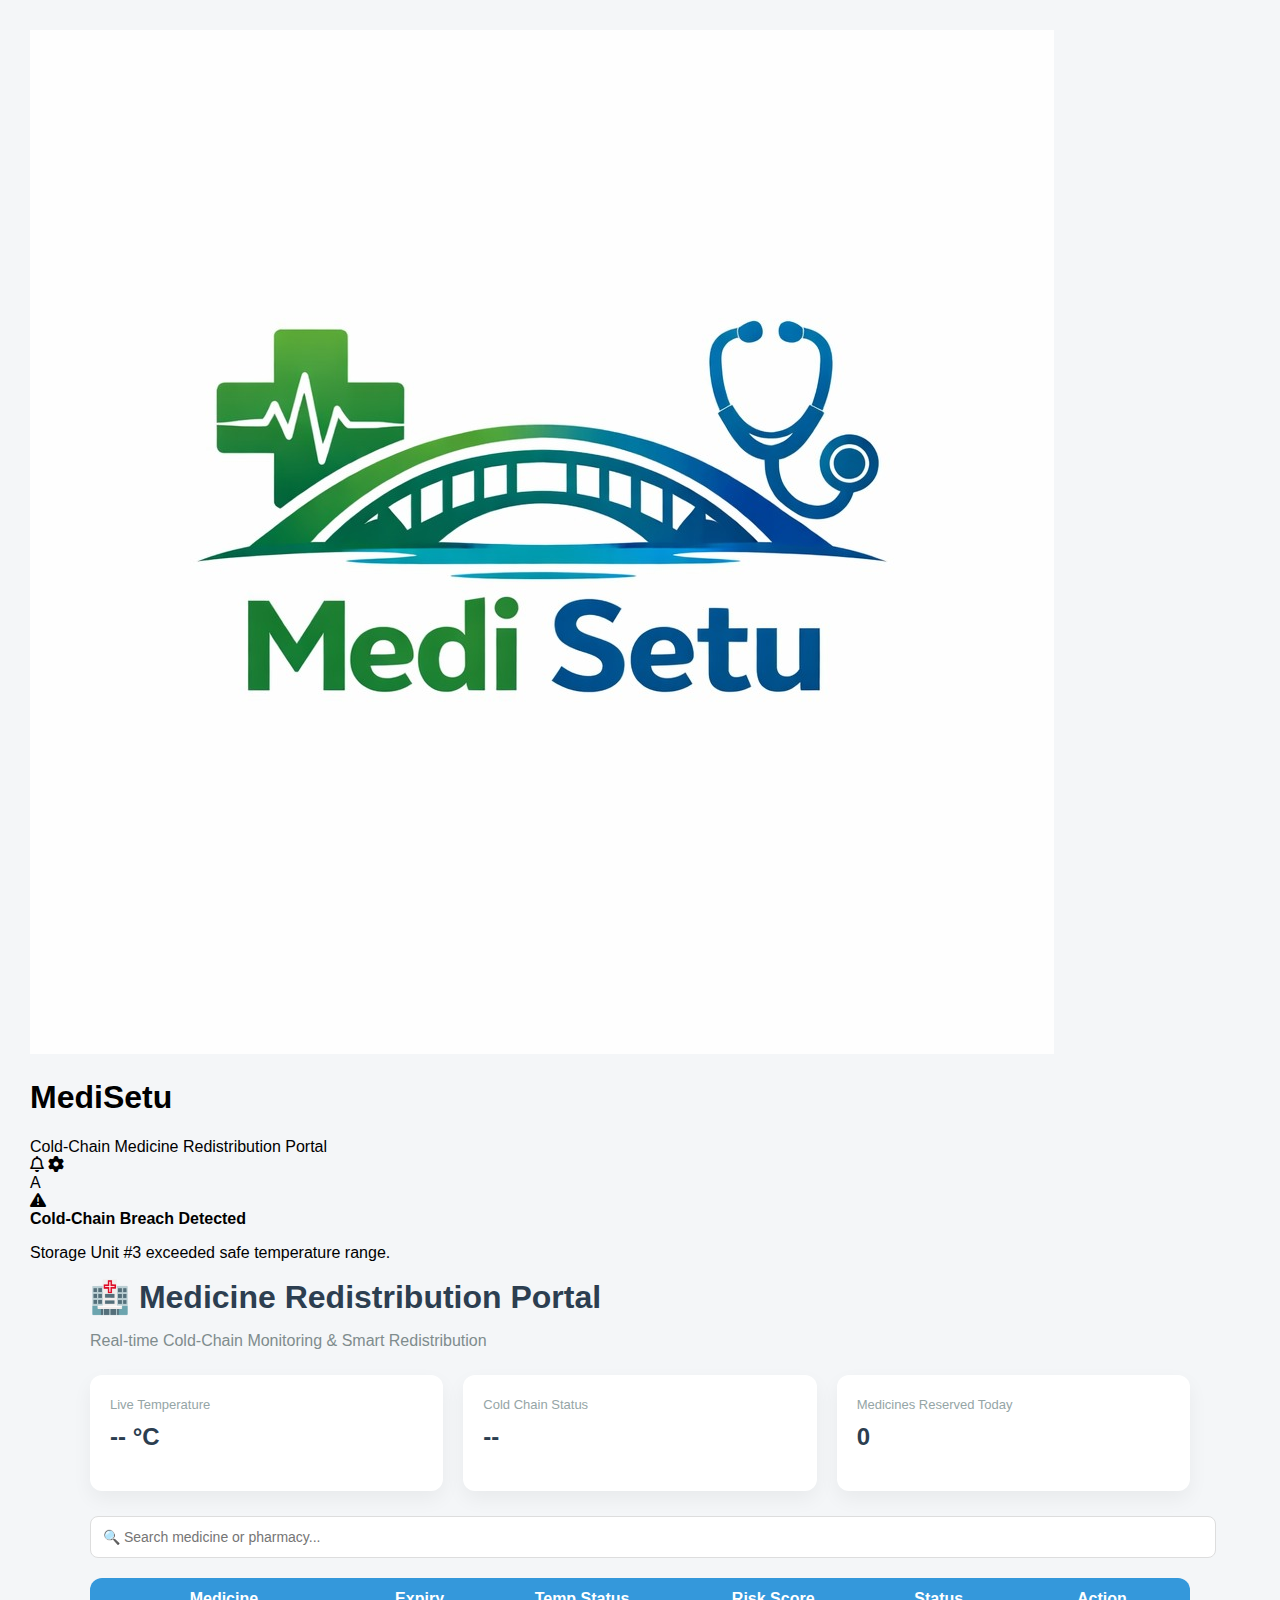
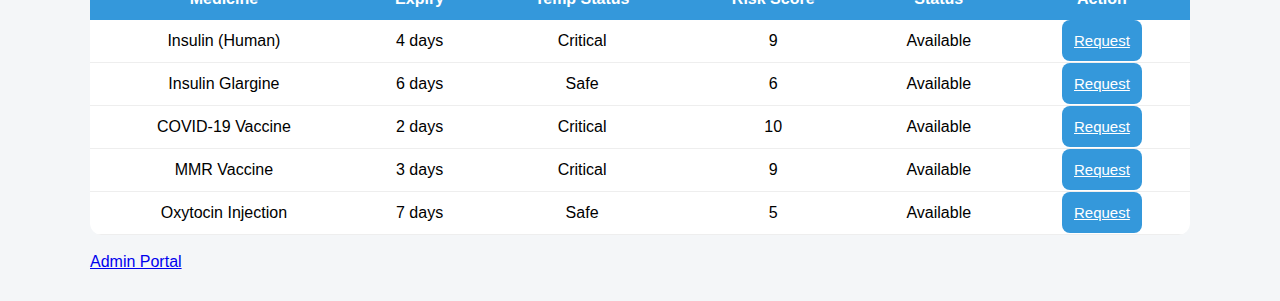
<file: index.html>
<!DOCTYPE html>
<html lang="en">
<head>
  <meta charset="UTF-8" />
  <title>Medicine Redistribution Portal</title>

  <!-- Fonts & Icons -->
  <link rel="preconnect" href="https://fonts.googleapis.com" />
  <link rel="preconnect" href="https://fonts.gstatic.com" crossorigin />
  <link
    href="https://fonts.googleapis.com/css2?family=Inter:wght@300;400;500;600;700&display=swap"
    rel="stylesheet"
  />
  <link
    rel="stylesheet"
    href="https://cdnjs.cloudflare.com/ajax/libs/font-awesome/6.5.0/css/all.min.css"
  />

  <link rel="stylesheet" href="style.css" />
</head>

<body>

<!-- NAVBAR -->
<nav class="navbar">
  <div class="brand">
    <img src="logo.jpeg" class="logo-img" />
    <div>
      <h1>MediSetu</h1>
      <span>Cold‑Chain Medicine Redistribution Portal</span>
    </div>
  </div>

  <div class="nav-right">
    <i class="fa-regular fa-bell" onclick="openNotifications()"></i>
    <i class="fa-solid fa-gear" onclick="openSettings()"></i>
    <div class="avatar" onclick="openProfile()">A</div>
  </div>
</nav>

<!-- ALERT -->
<div class="alert">
  <i class="fa-solid fa-triangle-exclamation"></i>
  <div>
    <strong>Cold‑Chain Breach Detected</strong>
    <p>Storage Unit #3 exceeded safe temperature range.</p>
  </div>
</div>

<!-- DASHBOARD -->
<div class="dashboard">

  <div class="header">
    <h1>🏥 Medicine Redistribution Portal</h1>
    <p class="subtitle">Real‑time Cold‑Chain Monitoring & Smart Redistribution</p>
  </div>

  <!-- METRICS -->
  <div class="analytics">
    <div class="card">
      <span class="label">Live Temperature</span>
      <h2 id="liveTemp">-- °C</h2>
    </div>

    <div class="card">
      <span class="label">Cold Chain Status</span>
      <h2 id="tempStatus">--</h2>
    </div>

    <div class="card">
      <span class="label">Medicines Reserved Today</span>
      <h2 id="stats">0</h2>
    </div>
  </div>

  <!-- SEARCH -->
  <input
    type="text"
    id="searchInput"
    placeholder="🔍 Search medicine or pharmacy..."
    onkeyup="searchMedicines()"
  />

  <!-- TABLE -->
  <table id="medicineTable">
    <tr>
      <th>Medicine</th>
      <th>Expiry</th>
      <th>Temp Status</th>
      <th>Risk Score</th>
      <th>Status</th>
      <th>Action</th>
    </tr>
  </table>

  <br />
  <a href="admin-login.html">Admin Portal</a>
</div>

<script src="script.js"></script>
</body>
</html><div class=""></div>
</file>
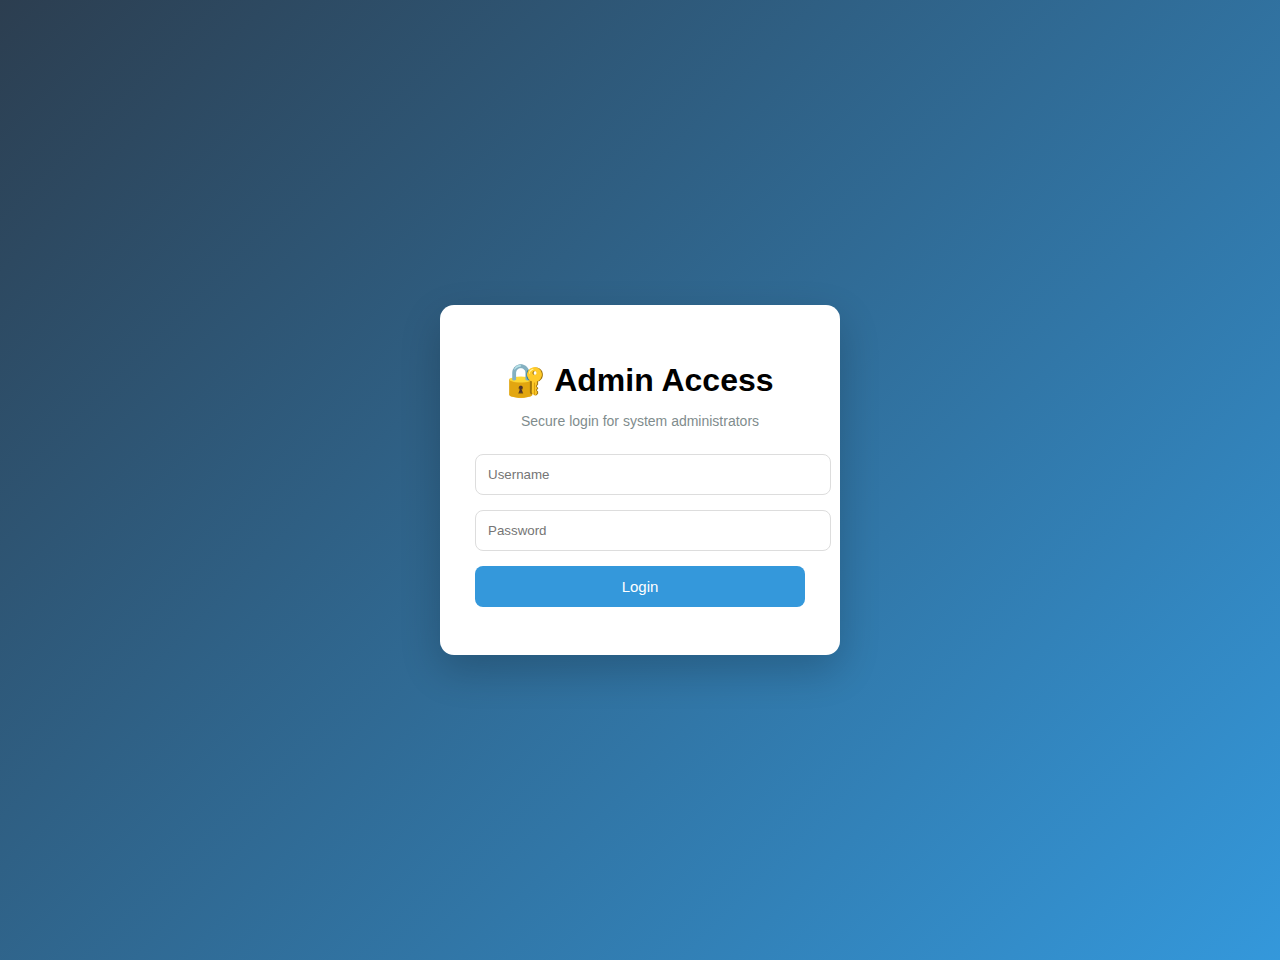
<file: admin-dashboard.html>
<!DOCTYPE html>
<html lang="en">
<head>
  <meta charset="UTF-8">
  <title>Admin Dashboard</title>
  <link rel="stylesheet" href="style.css">
</head>

<body>

<div class="dashboard">

  <div class="header">
    <h1>🛠 Admin Dashboard</h1>
    <p class="subtitle">System Management & Oversight</p>
  </div>

  <!-- REGISTER ORGANIZATION -->
  <div class="card">
    <h3>Register Pharmacy / Hospital</h3>

    <input type="text" id="orgName" placeholder="Organization Name">
    <br><br>

    <input type="text" id="orgLocation" placeholder="Location">
    <br><br>

    <select id="orgType">
      <option>Pharmacy</option>
      <option>Hospital</option>
    </select>
    <br><br>

    <button onclick="registerOrg()">Register</button>
  </div>

  <br>

  <!-- REGISTERED LIST -->
  <div class="card">
    <h3>Registered Organizations</h3>
    <ul id="orgList"></ul>
  </div>

  <br>
  <a href="index.html">← Back to Main Dashboard</a>

</div>

<script src="admin.js"></script>
</body>
</html>
</file>
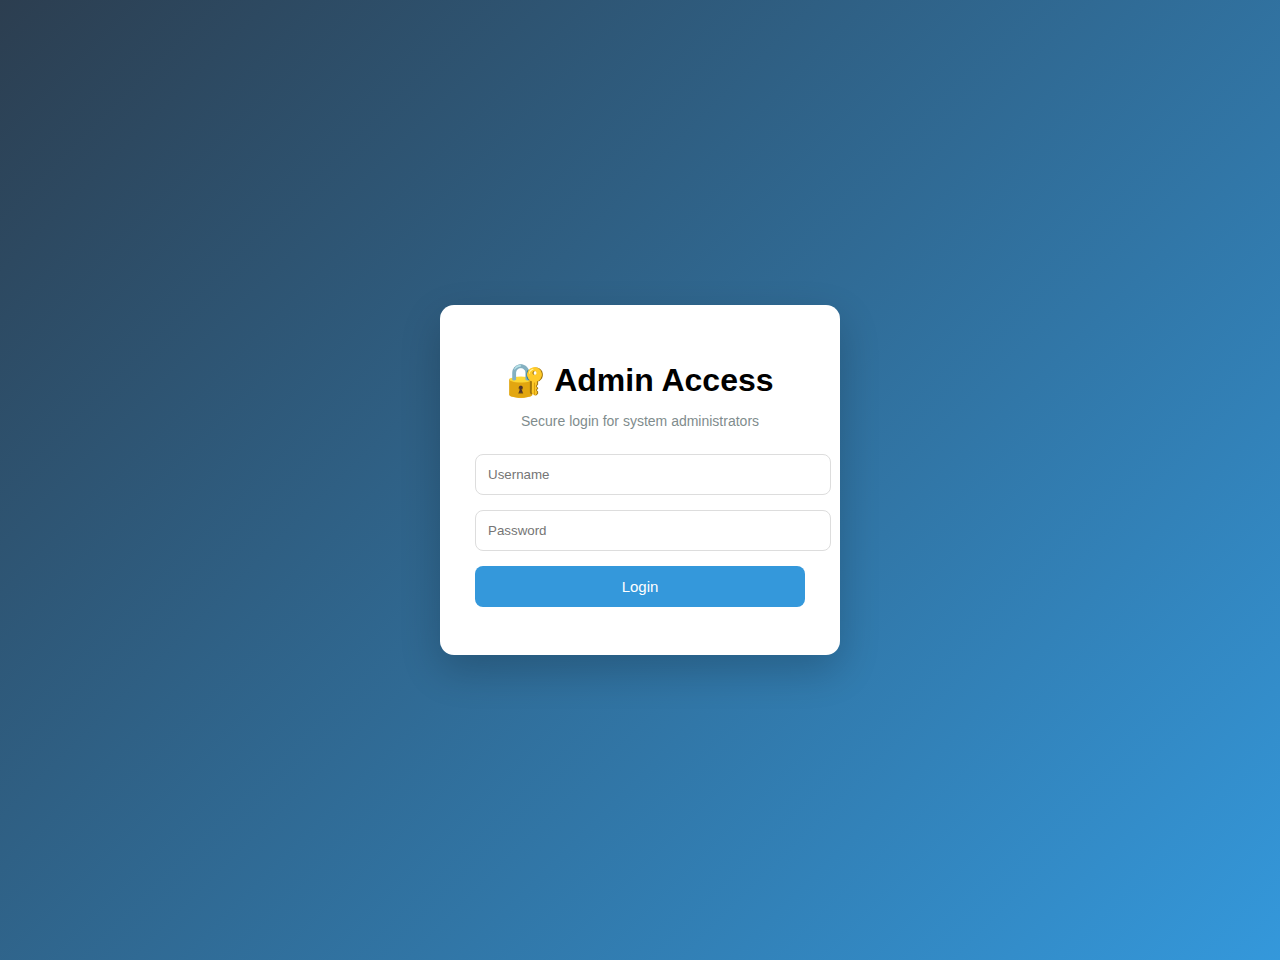
<file: admin-login.html>
<!DOCTYPE html>
<html lang="en">
<head>
  <meta charset="UTF-8">
  <title>Admin Login</title>
  <link rel="stylesheet" href="style.css">
</head>

<body class="auth-body">

<div class="auth-container">

  <div class="auth-card">
    <h1>🔐 Admin Access</h1>
    <p class="auth-subtitle">
      Secure login for system administrators
    </p>

    <input type="text" id="adminUser" placeholder="Username">
    <input type="password" id="adminPass" placeholder="Password">

    <button class="primary-btn" onclick="adminLogin()">Login</button>

    <p id="loginError" class="error-text"></p>
  </div>

</div>

<script src="admin.js"></script>
</body>
</html>
</file>
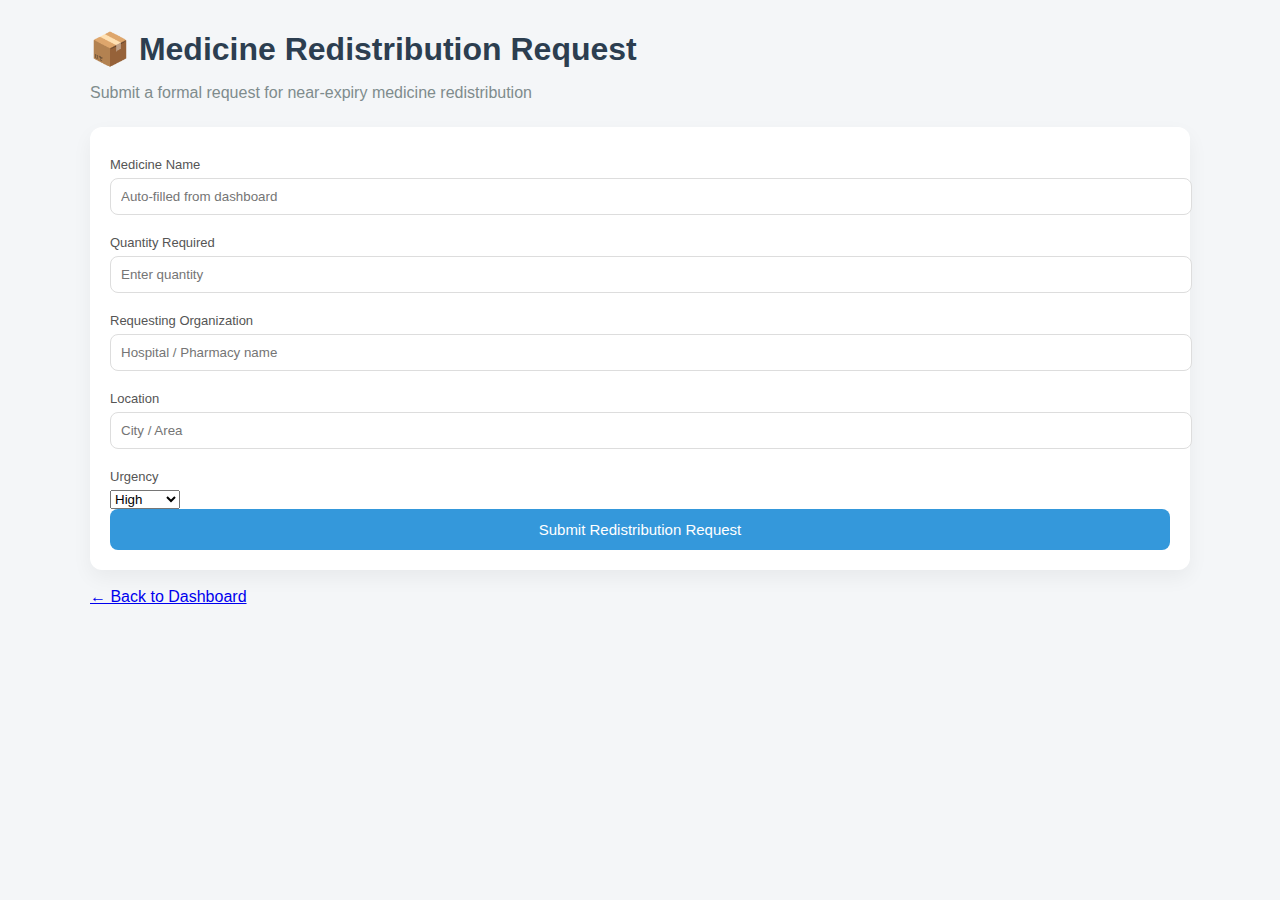
<file: request.html>
<!DOCTYPE html>
<html lang="en">
<head>
  <meta charset="UTF-8">
  <title>Request Medicine</title>
  <link rel="stylesheet" href="style.css">
</head>

<body>

<div class="dashboard">

  <div class="header">
    <h1>📦 Medicine Redistribution Request</h1>
    <p class="subtitle">
      Submit a formal request for near‑expiry medicine redistribution
    </p>
  </div>

  <div class="card form-card">

    <label>Medicine Name</label>
    <input type="text" id="medicineName" placeholder="Auto‑filled from dashboard">

    <label>Quantity Required</label>
    <input type="number" id="quantity" placeholder="Enter quantity">

    <label>Requesting Organization</label>
    <input type="text" id="requester" placeholder="Hospital / Pharmacy name">
    <label>Location</label>
<input type="text" id="location" placeholder="City / Area">

<label>Urgency</label>
<select id="urgency">
  <option value="High">High</option>
  <option value="Medium">Medium</option>
  <option value="Low">Low</option>
</select>


    <button class="primary-btn" onclick="submitRequest()">
      Submit Redistribution Request
    </button>

  </div>

  <br>
  <a href="index.html">← Back to Dashboard</a>

</div>

<script src="request.js"></script>
</body>
</html>
</file>
<file: style.css>
body {
  font-family: "Segoe UI", sans-serif;
  background: #f4f6f8;
  margin: 0;
  padding: 30px;
}

.dashboard {
  max-width: 1100px;
  margin: auto;
}

.header h1 {
  margin: 0;
  color: #2c3e50;
}

.subtitle {
  color: #7f8c8d;
  margin-bottom: 25px;
}

.analytics {
  display: flex;
  gap: 20px;
  margin-bottom: 25px;
}

.card {
  flex: 1;
  background: white;
  border-radius: 12px;
  padding: 20px;
  box-shadow: 0 8px 20px rgba(0,0,0,0.05);
}

.label {
  font-size: 13px;
  color: #95a5a6;
}

.card h2 {
  margin-top: 10px;
  color: #2c3e50;
}

#searchInput {
  width: 100%;
  padding: 12px;
  margin-bottom: 20px;
  border-radius: 8px;
  border: 1px solid #ddd;
  font-size: 14px;
}

table {
  width: 100%;
  border-collapse: collapse;
  background: white;
  border-radius: 12px;
  overflow: hidden;
}

th {
  background: #3498db;
  color: white;
  padding: 12px;
}

td {
  padding: 12px;
  border-bottom: 1px solid #eee;
  text-align: center;
}

button {
  padding: 6px 12px;
  border: none;
  border-radius: 6px;
  cursor: pointer;
  background: #3498db;
  color: white;
}

button:disabled {
  background: #bdc3c7;
  cursor: not-allowed;
}
/* ---------- AUTH PAGES ---------- */
.auth-body {
  background: linear-gradient(135deg, #2c3e50, #3498db);
  height: 100vh;
  display: flex;
  align-items: center;
  justify-content: center;
}

.auth-container {
  width: 100%;
  max-width: 400px;
}

.auth-card {
  background: white;
  padding: 35px;
  border-radius: 14px;
  box-shadow: 0 15px 40px rgba(0,0,0,0.2);
  text-align: center;
}

.auth-card h1 {
  margin-bottom: 10px;
}

.auth-subtitle {
  color: #7f8c8d;
  font-size: 14px;
  margin-bottom: 25px;
}

.auth-card input {
  width: 100%;
  padding: 12px;
  margin-bottom: 15px;
  border-radius: 8px;
  border: 1px solid #ddd;
}

/* ---------- BUTTONS ---------- */
.primary-btn {
  width: 100%;
  padding: 12px;
  border-radius: 8px;
  border: none;
  background: #3498db;
  color: white;
  font-size: 15px;
  cursor: pointer;
}

.primary-btn:hover {
  background: #2980b9;
}

/* ---------- FORMS ---------- */
.form-card label {
  display: block;
  margin-top: 10px;
  margin-bottom: 6px;
  font-size: 13px;
  color: #555;
}

.form-card input {
  width: 100%;
  padding: 10px;
  border-radius: 8px;
  border: 1px solid #ddd;
  margin-bottom: 10px;
}

.error-text {
  margin-top: 10px;
  color: red;
  font-size: 13px;
}
</file>
